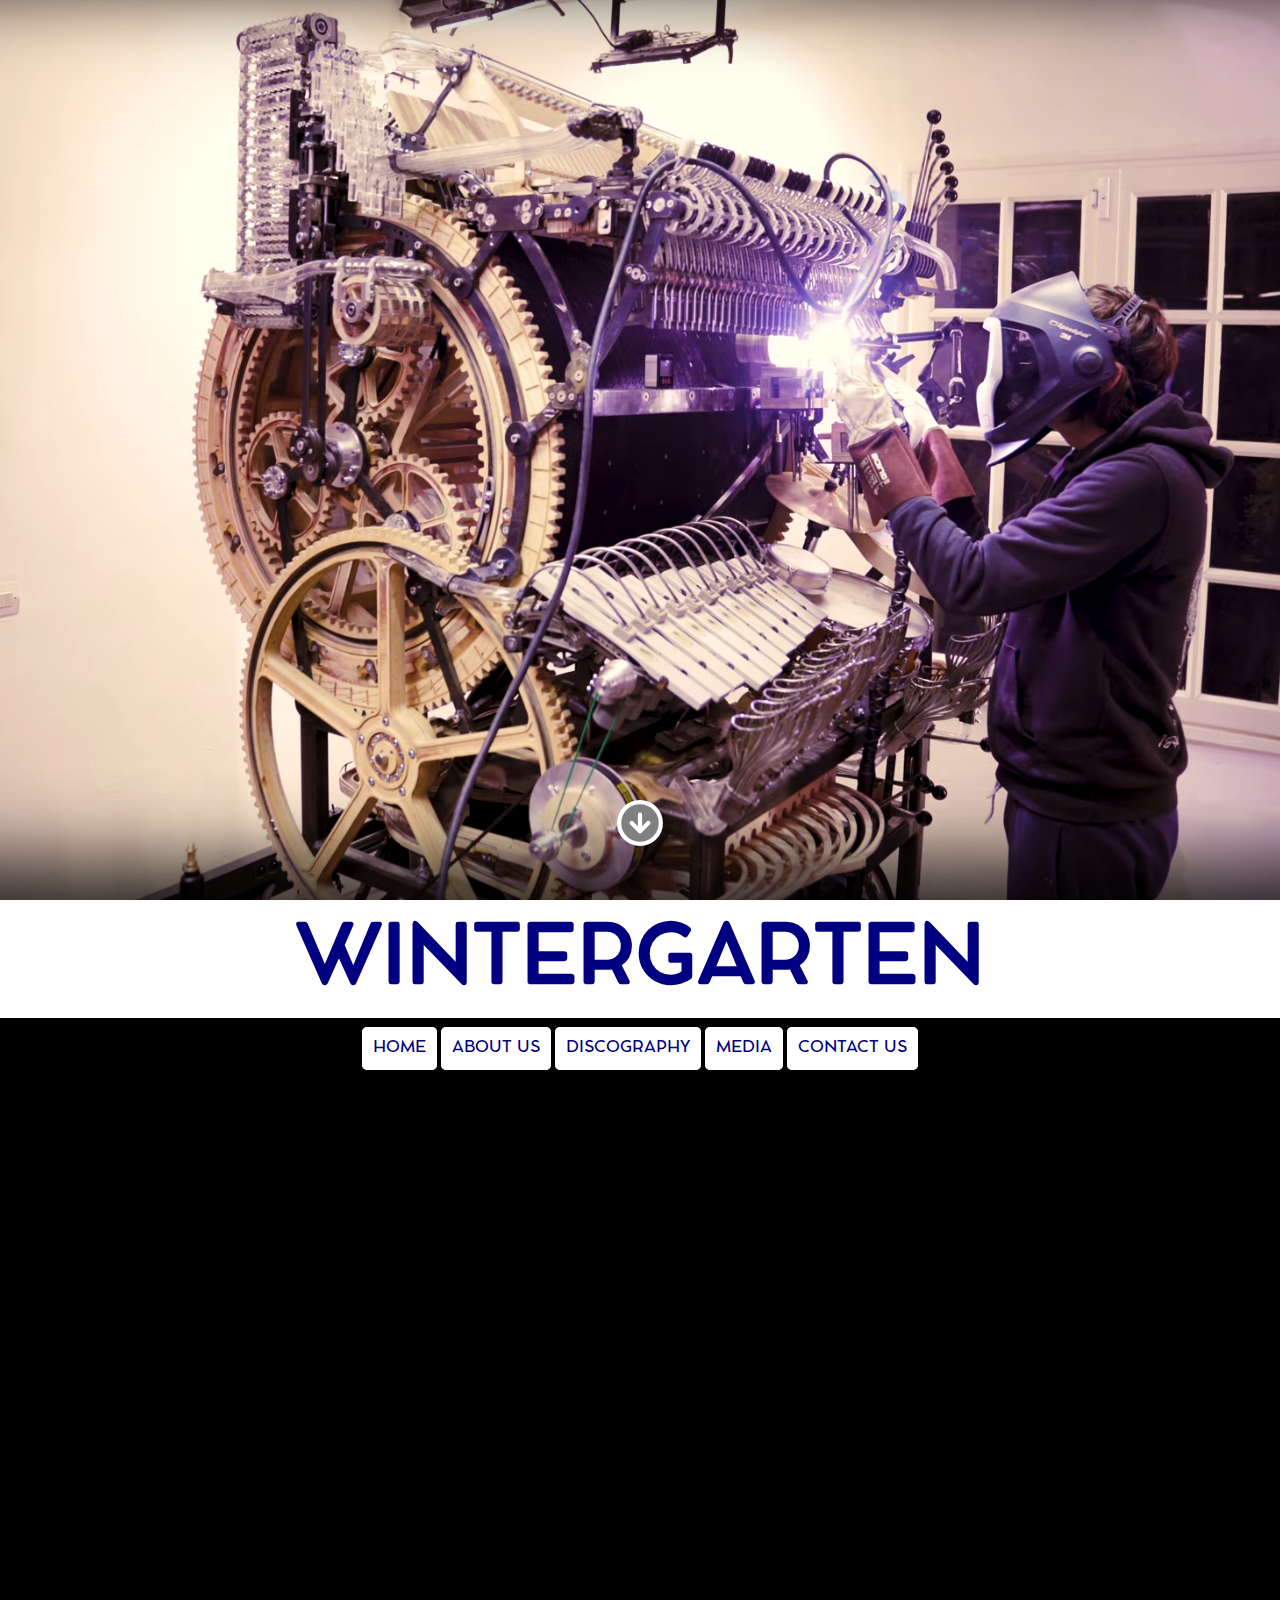
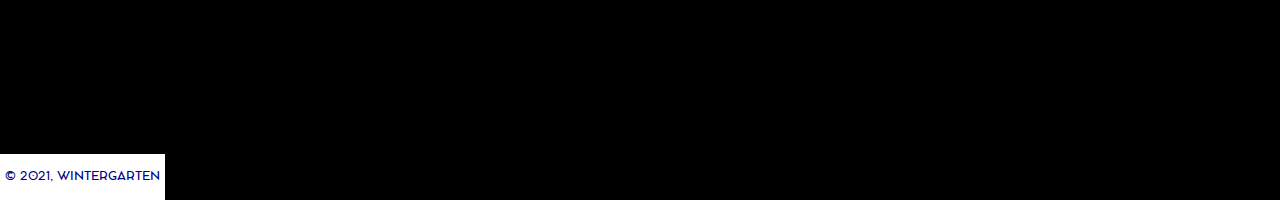
<file: index.html>
<!DOCTYPE html>
    <html lang="en">
    <head>
        <meta charset="UTF-8">
        <meta name="viewport" content="width=device-width, initial-scale=1.0">
        <link rel="stylesheet" href="style.css">
        <title>Wintergarten</title>
    </head>
    <body>
        <div class="background" id="top-background">
            <a id="down-arrow" href="#index-header">
                <svg width="50" height="50" viewBox="0 0 24 24" fill="gray" stroke="white" stroke-width="2" stroke-linecap="round" stroke-linejoin="round" ><circle cx="12" cy="12" r="10"/><polyline points="8 12 12 16 16 12"/><line x1="12" y1="8" x2="12" y2="16"/></svg>
            </a>
        </div>

        <div class="background" id="bottom-background">
            <h1 class="header" id="index-header">WINTERGARTEN</h1>

            <div id="navbar">
                <a href="#top-background">HOME</a>
                <a href="about.html">ABOUT US</a>
                <a href="discography.html">DISCOGRAPHY</a>
                <a href="media.html">MEDIA</a>
                <a href="contact.html">CONTACT US</a>
            </div>
            
            <div id="index-container">
                <div id="index-container-2">
                    <img src="images/sheetMusic.jpg" id="sheet-music" alt="Sheet music book">
        
                    <div id="button-container">
                        <a href="https://wintergatan.creator-spring.com/listing/wintergatan-sheet-music-2020?product=1327" target="_blank">HARDBACK BOOK</a>
                        <a href="https://wintergatan.net/products/wintergatan-sheet-music-collection-paperback-book" target="_blank">PAPERBACK BOOK</a>
                        <a href="https://wintergatan.net/products/wintergatan-sheet-music-e-book" target="_blank">DIGITAL DOWNLOAD</a>
                    </div>
                </div>
            </div>

            <div class="footer">
                <p>
                    © 2021, WINTERGARTEN
                </p>
            </div>
        </div>

        

        <script>
            //I'm sure there is a better way of doing this
            var downArrow = document.getElementById("down-arrow");
            var topBackground = document.getElementById("top-background");
            var advertisement = document.getElementById("index-container-2");

            var scrollTop = 0;
            var brightness = 1;

            window.addEventListener('scroll', function()
            {
                if(window.pageYOffset > scrollTop && brightness > 0.5)
                {
                    brightness = 1 - ((window.pageYOffset) / window.innerHeight);
                    topBackground.style.filter = `brightness(${brightness})`;
                }
                else if(window.pageYOffset < scrollTop && brightness < 1)
                {
                    if(-((window.pageYOffset) / window.innerHeight - 1) > 0.45)
                        brightness = -((window.pageYOffset) / window.innerHeight - 1);

                    topBackground.style.filter = `brightness(${brightness})`;
                }

                scrollTop = window.pageYOffset;


                if(window.pageYOffset < 100)
                    downArrow.style.opacity = 1;
                else 
                    downArrow.style.opacity = 0;

                


                if(window.pageYOffset >= window.innerHeight - 50)
                    advertisement.style.opacity = 1;
                else 
                    advertisement.style.opacity = 0;
            });
        </script>

    </body>
</file>
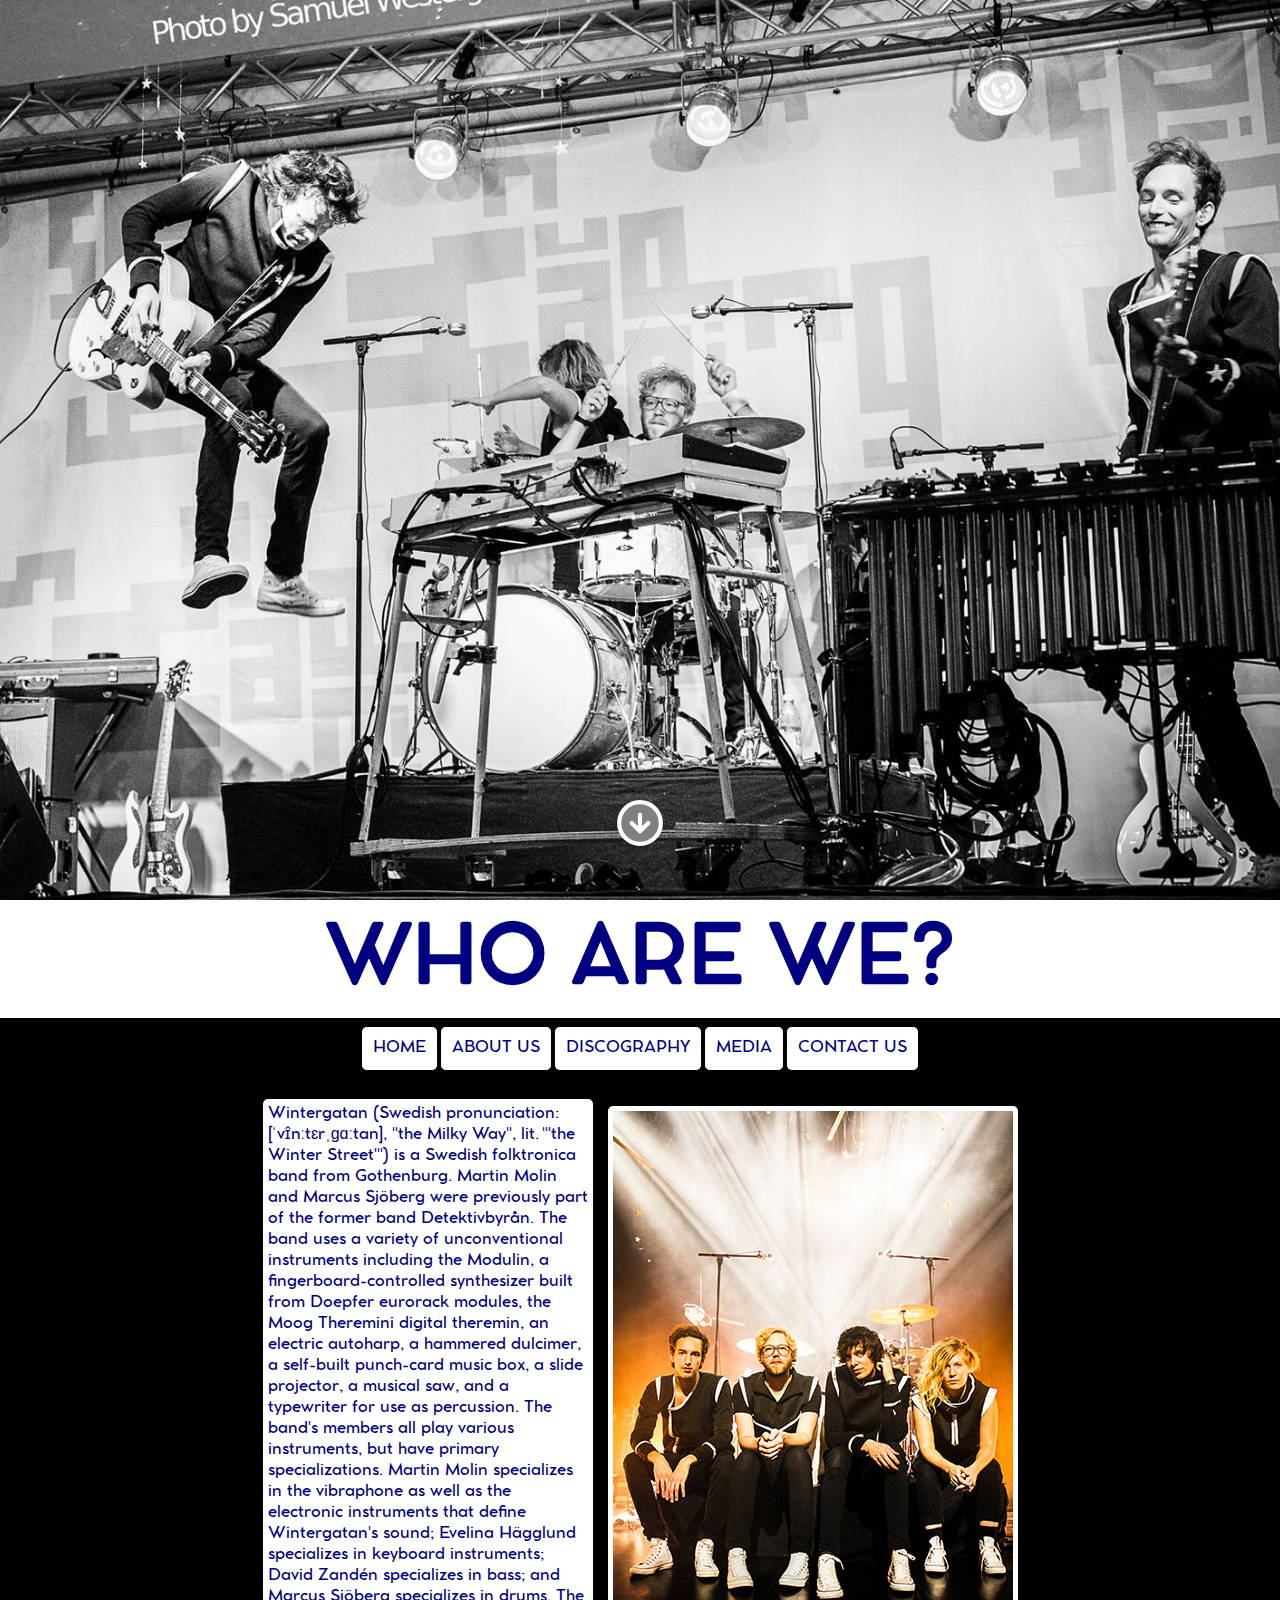
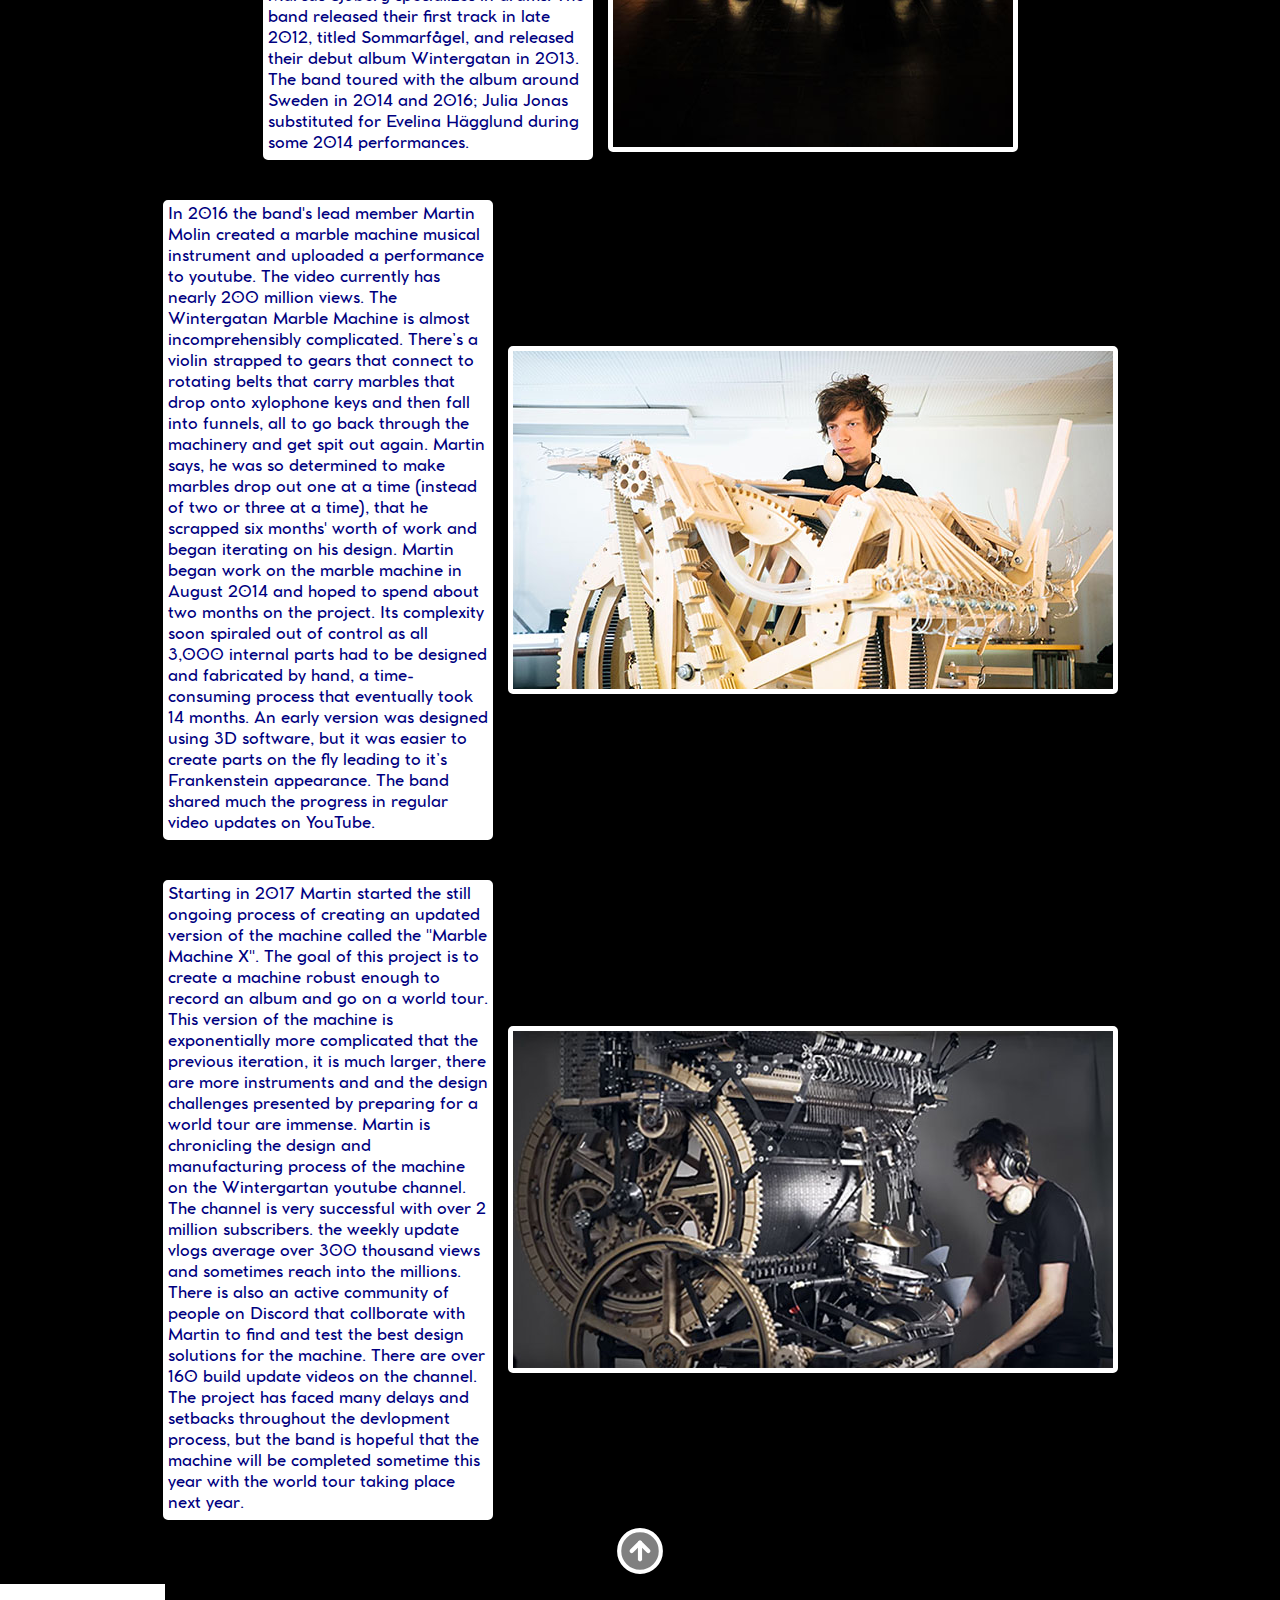
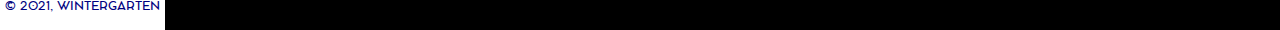
<file: about.html>
<!DOCTYPE html>
    <html lang="en">
    <head>
        <meta charset="UTF-8">
        <meta name="viewport" content="width=device-width, initial-scale=1.0">
        <link rel="stylesheet" href="style.css">
        <title>Wintergarten</title>
    </head>
    <body>
        <div class="background" id="about-background">
            <a id="down-arrow" href="#about-header">
                <svg width="50" height="50" viewBox="0 0 24 24" fill="gray" stroke="white" stroke-width="2" stroke-linecap="round" stroke-linejoin="round" ><circle cx="12" cy="12" r="10"/><polyline points="8 12 12 16 16 12"/><line x1="12" y1="8" x2="12" y2="16"/></svg>
            </a>
        </div>

        <div class="background" id="about-content">
            <h1 class="header" id="about-header">WHO ARE WE?</h1>

            <div id="navbar">
                <a href="index.html">HOME</a>
                <a href="#about-background">ABOUT US</a>
                <a href="discography.html">DISCOGRAPHY</a>
                <a href="media.html">MEDIA</a>
                <a href="contact.html">CONTACT US</a>
            </div>


            <div class="about-content-block">
                <p class="description">
                    Wintergatan (Swedish pronunciation: [ˈvɪ̂nːtɛrˌɡɑːtan], "the Milky Way", lit. '"the Winter Street"') is a Swedish folktronica band from Gothenburg. Martin Molin and Marcus Sjöberg were previously part of the former band Detektivbyrån. The band uses a variety of unconventional instruments including the Modulin, a fingerboard-controlled synthesizer built from Doepfer eurorack modules, the Moog Theremini digital theremin, an electric autoharp, a hammered dulcimer, a self-built punch-card music box, a slide projector, a musical saw, and a typewriter for use as percussion.
    
                    The band's members all play various instruments, but have primary specializations. Martin Molin specializes in the vibraphone as well as the electronic instruments that define Wintergatan's sound; Evelina Hägglund specializes in keyboard instruments; David Zandén specializes in bass; and Marcus Sjöberg specializes in drums.
    
                    The band released their first track in late 2012, titled Sommarfågel, and released their debut album Wintergatan in 2013. The band toured with the album around Sweden in 2014 and 2016; Julia Jonas substituted for Evelina Hägglund during some 2014 performances.
                </p>
    
                <img src="images/bandCloseUp.jpg" alt="A close of picture of the band members">
            </div>

            <div class="about-content-block">
                <p class="description">
                    In 2016 the band's lead member Martin Molin created a marble machine musical instrument and uploaded a performance to youtube. The video currently has nearly 200 million views. 

                    The Wintergatan Marble Machine is almost incomprehensibly complicated. There’s a violin strapped to gears that connect to rotating belts that carry marbles that drop onto xylophone keys and then fall into funnels, all to go back through the machinery and get spit out again. Martin says, he was so determined to make marbles drop out one at a time (instead of two or three at a time), that he scrapped six months' worth of work and began iterating on his design.

                    Martin began work on the marble machine in August 2014 and hoped to spend about two months on the project. Its complexity soon spiraled out of control as all 3,000 internal parts had to be designed and fabricated by hand, a time-consuming process that eventually took 14 months. An early version was designed using 3D software, but it was easier to create parts on the fly leading to it’s Frankenstein appearance. The band shared much the progress in regular video updates on YouTube.
                </p>
    
                <img src="images/martinAndMachine.jpg" alt="Martin Molin pictured next to his marble machine">
            </div>

            <div class="about-content-block">
                <p class="description">
                    Starting in 2017 Martin started the still ongoing process of creating an updated version of the machine called the "Marble Machine X". 
                    The goal of this project is to create a machine robust enough to record an album and go on a world tour. 
                    This version of the machine is exponentially more complicated that the previous iteration, it is much larger, there are more instruments and and the design challenges presented by preparing for a world tour are immense.
                    Martin is chronicling the design and manufacturing process of the machine on the Wintergartan youtube channel. 
                    The channel is very successful with over 2 million subscribers. the weekly update vlogs average over 300 thousand views and sometimes reach into the millions. 
                    There is also an active community of people on Discord that collborate with Martin to find and test the best design solutions for the machine.
                    There are over 160 build update videos on the channel.
                    The project has faced many delays and setbacks throughout the devlopment process, but the band is hopeful that the machine will be completed sometime this year with the world tour taking place next year.
                </p>
    
                <img src="images/mmx.jpg" alt="Martin Molin pictured next to his new marble machine">

                <a id="up-arrow" href="#about-header">
                    <svg xmlns="http://www.w3.org/2000/svg" width="50" height="50" viewBox="0 0 24 24" fill="gray" stroke="white" stroke-width="2" stroke-linecap="round" stroke-linejoin="round" class="feather feather-arrow-up-circle"><circle cx="12" cy="12" r="10"/><polyline points="16 12 12 8 8 12"/><line x1="12" y1="16" x2="12" y2="8"/></svg>
                </a>
            </div>
            
            <div class="footer">
                <p>
                    © 2021, WINTERGARTEN
                </p>
            </div>
        </div>
        

        <script>
            //I'm sure there is a better way of doing this
            var downArrow = document.getElementById("down-arrow");
            var topBackground = document.getElementById("about-background");

            var scrollTop = 0;
            var brightness = 1;

            window.addEventListener('scroll', function(){
                

                if(window.pageYOffset > scrollTop && brightness > 0.5)
                {
                   
                    brightness = 1 - ((window.pageYOffset) / window.innerHeight);
                    topBackground.style.filter = `brightness(${brightness})`;
                }
                else if(window.pageYOffset < scrollTop && brightness < 1)
                {
                    if(-((window.pageYOffset) / window.innerHeight - 1) > 0.45)
                        brightness = -((window.pageYOffset) / window.innerHeight - 1);

                    topBackground.style.filter = `brightness(${brightness})`;
                }

                scrollTop = window.pageYOffset;


                if(window.pageYOffset < 100)
                    downArrow.style.opacity = 1;
                else 
                    downArrow.style.opacity = 0;
            });
        </script>
    </body>
</html>
</file>
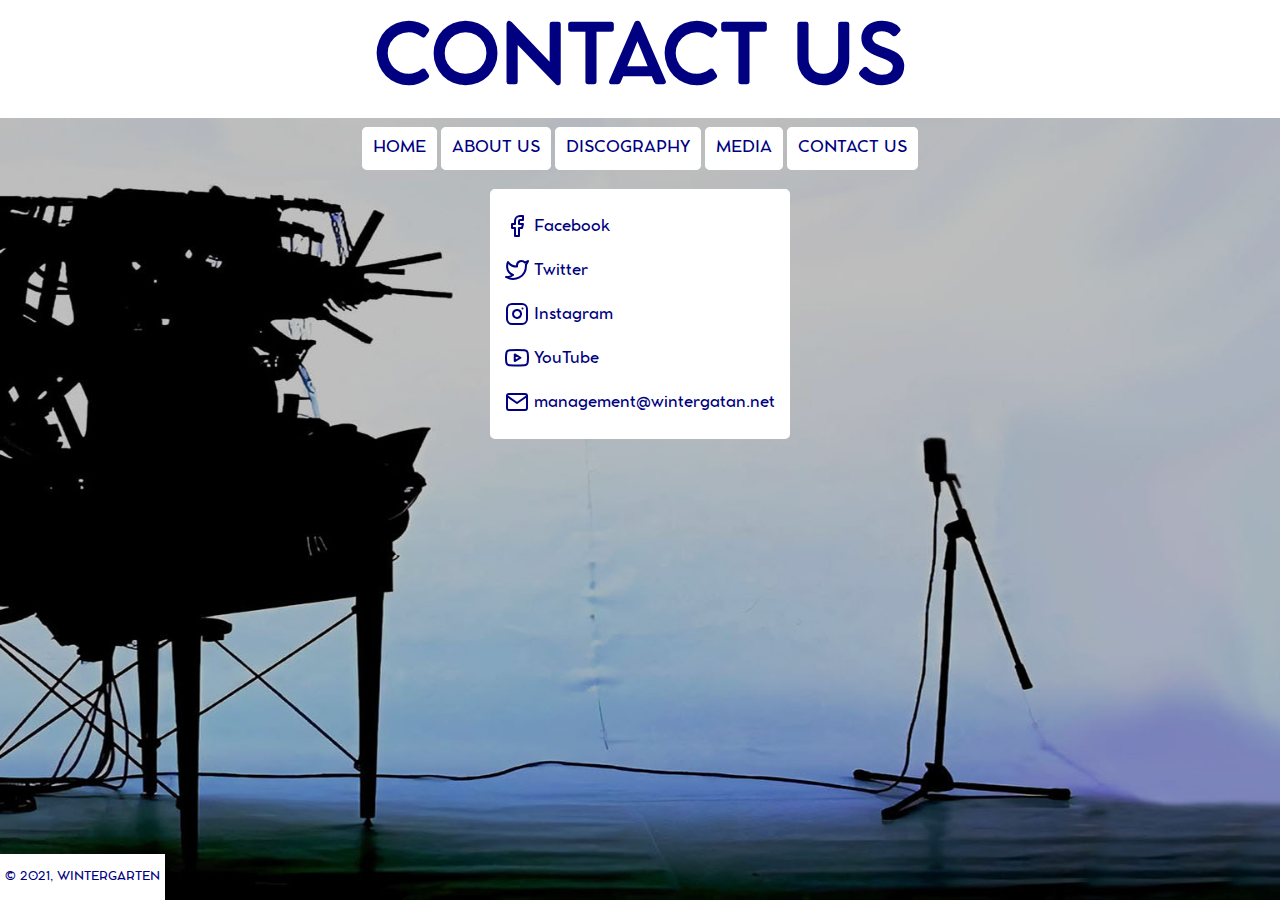
<file: contact.html>
<!DOCTYPE html>
    <html lang="en">
    <head>
        <meta charset="UTF-8">
        <meta name="viewport" content="width=device-width, initial-scale=1.0">
        <link rel="stylesheet" href="style.css">
        <title>Wintergarten</title>
    </head>
    <body>
        <div class="background" id="contact-background">
            <h1 class="header" id="contact-header">CONTACT US</h1>
            
            <div id="navbar">
                <a href="index.html">HOME</a>
                <a href="about.html">ABOUT US</a>
                <a href="discography.html">DISCOGRAPHY</a>
                <a href="media.html">MEDIA</a>
                <a href="contact.html">CONTACT US</a>
            </div>

            <div id="contact-content-block">
                <div id="contact-container">
                        <a href="https://www.facebook.com/wintergatan/" target="_blank"><svg xmlns="http://www.w3.org/2000/svg" width="24" height="24" viewBox="0 0 24 24" fill="none" stroke="currentColor" stroke-width="2" stroke-linecap="round" stroke-linejoin="round" class="feather feather-facebook"><path d="M18 2h-3a5 5 0 0 0-5 5v3H7v4h3v8h4v-8h3l1-4h-4V7a1 1 0 0 1 1-1h3z"/></svg>Facebook </a>

                        <a href="https://twitter.com/wintergatan" target="_blank"><svg xmlns="http://www.w3.org/2000/svg" width="24" height="24" viewBox="0 0 24 24" fill="none" stroke="currentColor" stroke-width="2" stroke-linecap="round" stroke-linejoin="round" class="feather feather-twitter"><path d="M23 3a10.9 10.9 0 0 1-3.14 1.53 4.48 4.48 0 0 0-7.86 3v1A10.66 10.66 0 0 1 3 4s-4 9 5 13a11.64 11.64 0 0 1-7 2c9 5 20 0 20-11.5a4.5 4.5 0 0 0-.08-.83A7.72 7.72 0 0 0 23 3z"/></svg>Twitter </a>

                        <a href="https://www.instagram.com/wintergatan2000" target="_blank"><svg xmlns="http://www.w3.org/2000/svg" width="24" height="24" viewBox="0 0 24 24" fill="none" stroke="currentColor" stroke-width="2" stroke-linecap="round" stroke-linejoin="round" class="feather feather-instagram"><rect x="2" y="2" width="20" height="20" rx="5" ry="5"/><path d="M16 11.37A4 4 0 1 1 12.63 8 4 4 0 0 1 16 11.37z"/><line x1="17.5" y1="6.5" x2="17.51" y2="6.5"/></svg>Instagram </a>

                        <a href="https://www.youtube.com/channel/UCcXhhVwCT6_WqjkEniejRJQ" target="_blank"><svg xmlns="http://www.w3.org/2000/svg" width="24" height="24" viewBox="0 0 24 24" fill="none" stroke="currentColor" stroke-width="2" stroke-linecap="round" stroke-linejoin="round" class="feather feather-youtube"><path d="M22.54 6.42a2.78 2.78 0 0 0-1.94-2C18.88 4 12 4 12 4s-6.88 0-8.6.46a2.78 2.78 0 0 0-1.94 2A29 29 0 0 0 1 11.75a29 29 0 0 0 .46 5.33A2.78 2.78 0 0 0 3.4 19c1.72.46 8.6.46 8.6.46s6.88 0 8.6-.46a2.78 2.78 0 0 0 1.94-2 29 29 0 0 0 .46-5.25 29 29 0 0 0-.46-5.33z"/><polygon points="9.75 15.02 15.5 11.75 9.75 8.48 9.75 15.02"/></svg> YouTube </a>

                        <a><svg xmlns="http://www.w3.org/2000/svg" width="24" height="24" viewBox="0 0 24 24" fill="none" stroke="currentColor" stroke-width="2" stroke-linecap="round" stroke-linejoin="round" class="feather feather-mail"><path d="M4 4h16c1.1 0 2 .9 2 2v12c0 1.1-.9 2-2 2H4c-1.1 0-2-.9-2-2V6c0-1.1.9-2 2-2z"/><polyline points="22,6 12,13 2,6"/></svg> management@wintergatan.net </a>
                </div>
            </div>

            <div class="footer">
                <p>
                    © 2021, WINTERGARTEN
                </p>
            </div>
        </div>
    </body>
</file>
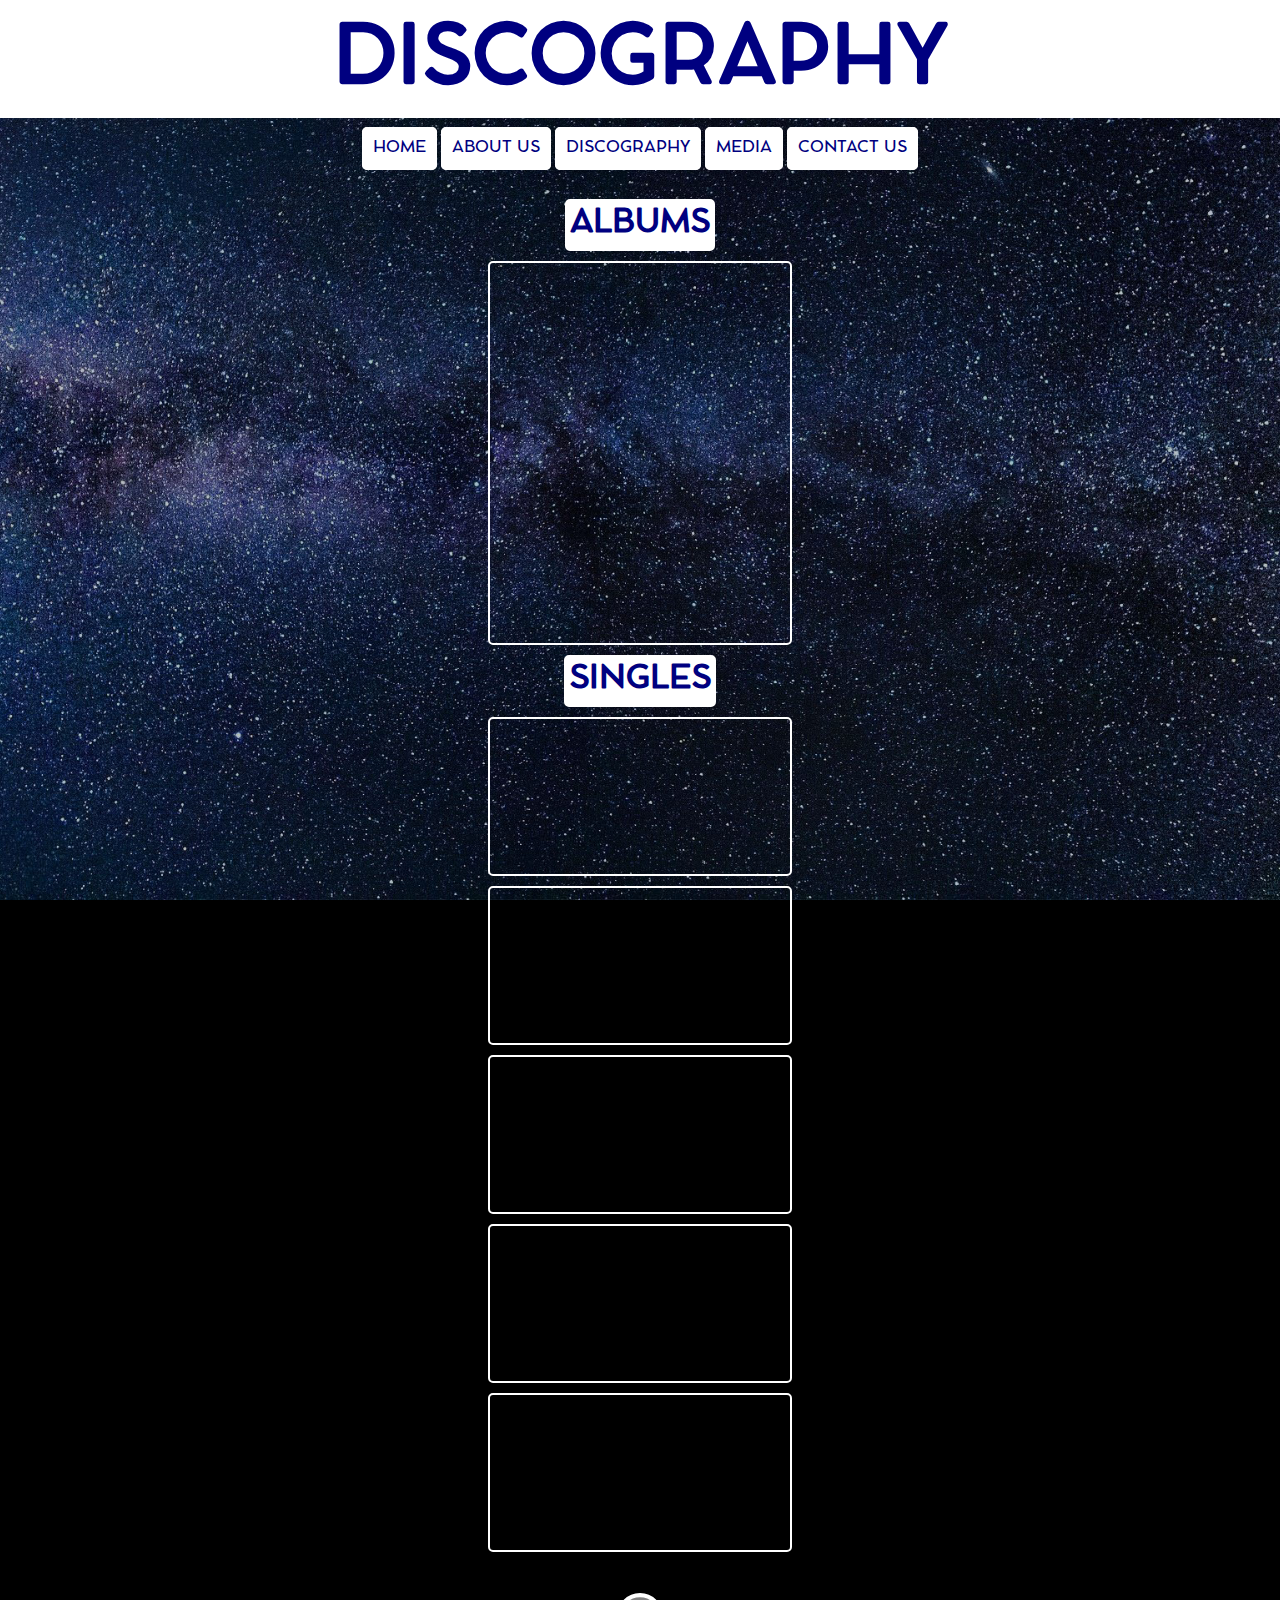
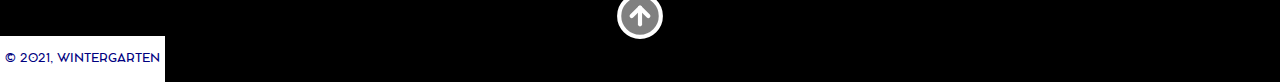
<file: discography.html>
<!DOCTYPE html>
    <html lang="en">
    <head>
        <meta charset="UTF-8">
        <meta name="viewport" content="width=device-width, initial-scale=1.0">
        <link rel="stylesheet" href="style.css">
        <title>Wintergarten</title>
    </head>
    <body>
        <div class="background" id="discography-background">
            <h1 class="header" id="discography-header">DISCOGRAPHY</h1>

            <div id="navbar">
                <a href="index.html">HOME</a>
                <a href="about.html">ABOUT US</a>
                <a href="discography.html">DISCOGRAPHY</a>
                <a href="media.html">MEDIA</a>
                <a href="contact.html">CONTACT US</a>
            </div>


            <div id="discography-container">
                <div id="discography-content-block">
                    <h1 class="discography-header">ALBUMS</h1>
                    <iframe src="https://open.spotify.com/embed/album/0KpbveEsQtdGmHnVzcLVlc" width="300" height="380" frameborder="0" allowtransparency="true" allow="encrypted-media"></iframe>
    
                    <h1 class="discography-header">SINGLES</h1>
                    <iframe src="https://open.spotify.com/embed/album/2fIpqTNGuZ2P87qkCzG8Kf" width="300" height="155" frameborder="0" allowtransparency="true" allow="encrypted-media"></iframe>
    
                    <iframe src="https://open.spotify.com/embed/album/3excudslm4vbxE62RYw6W7" width="300" height="155" frameborder="0" allowtransparency="true" allow="encrypted-media"></iframe>
    
                    <iframe src="https://open.spotify.com/embed/album/0bGvU103VSmmvwtSsbmxKc" width="300" height="155" frameborder="0" allowtransparency="true" allow="encrypted-media"></iframe>
    
                    <iframe src="https://open.spotify.com/embed/album/04xKpqTduiWJ8VT8a43biJ" width="300" height="155" frameborder="0" allowtransparency="true" allow="encrypted-media"></iframe>
    
                    <iframe src="https://open.spotify.com/embed/album/0CrwFnyxMhlt7s5b6Qx0xu" width="300" height="155" frameborder="0" allowtransparency="true" allow="encrypted-media"></iframe>
                </div>
            </div>

            <a id="up-arrow" href="#discography-header">
                <svg xmlns="http://www.w3.org/2000/svg" width="50" height="50" viewBox="0 0 24 24" fill="gray" stroke="white" stroke-width="2" stroke-linecap="round" stroke-linejoin="round" class="feather feather-arrow-up-circle"><circle cx="12" cy="12" r="10"/><polyline points="16 12 12 8 8 12"/><line x1="12" y1="16" x2="12" y2="8"/></svg>
            </a>

            <div class="footer">
                <p>
                    © 2021, WINTERGARTEN
                </p>
            </div>
        </div>
    </body>
</file>
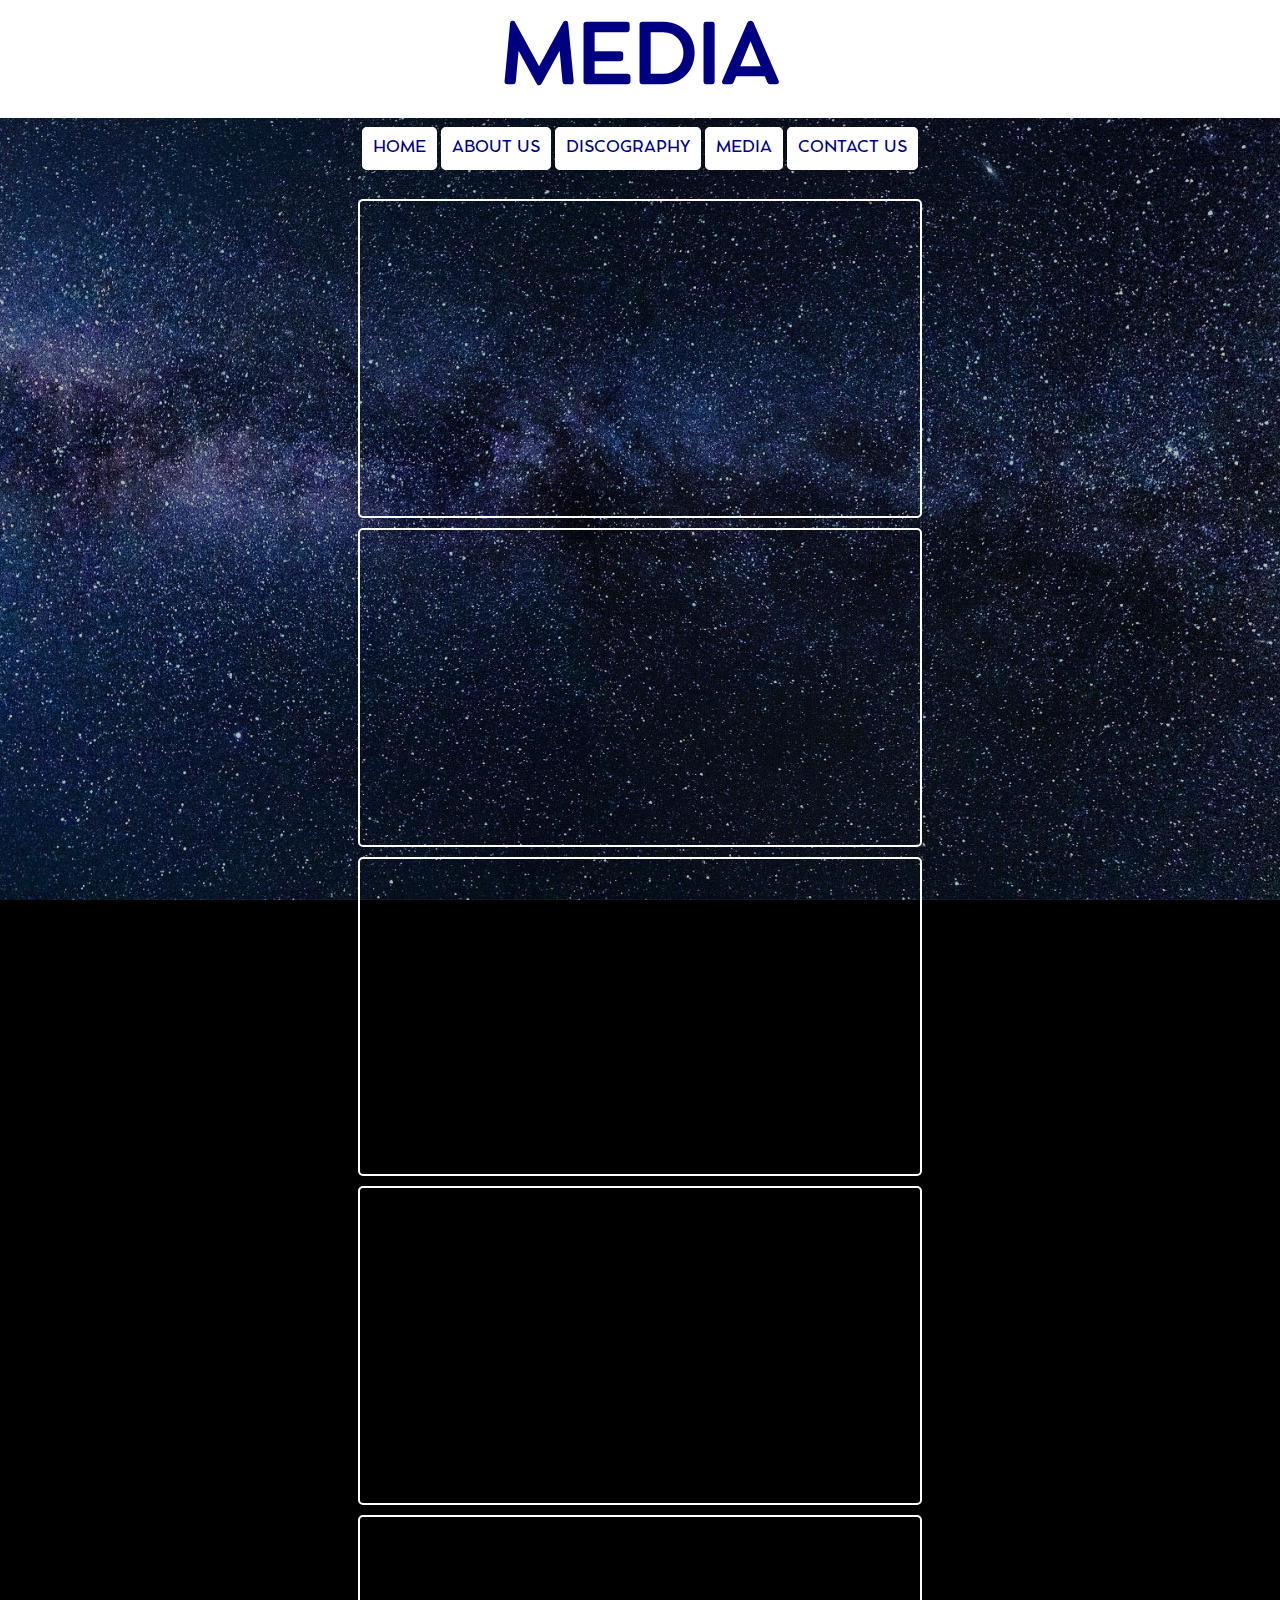
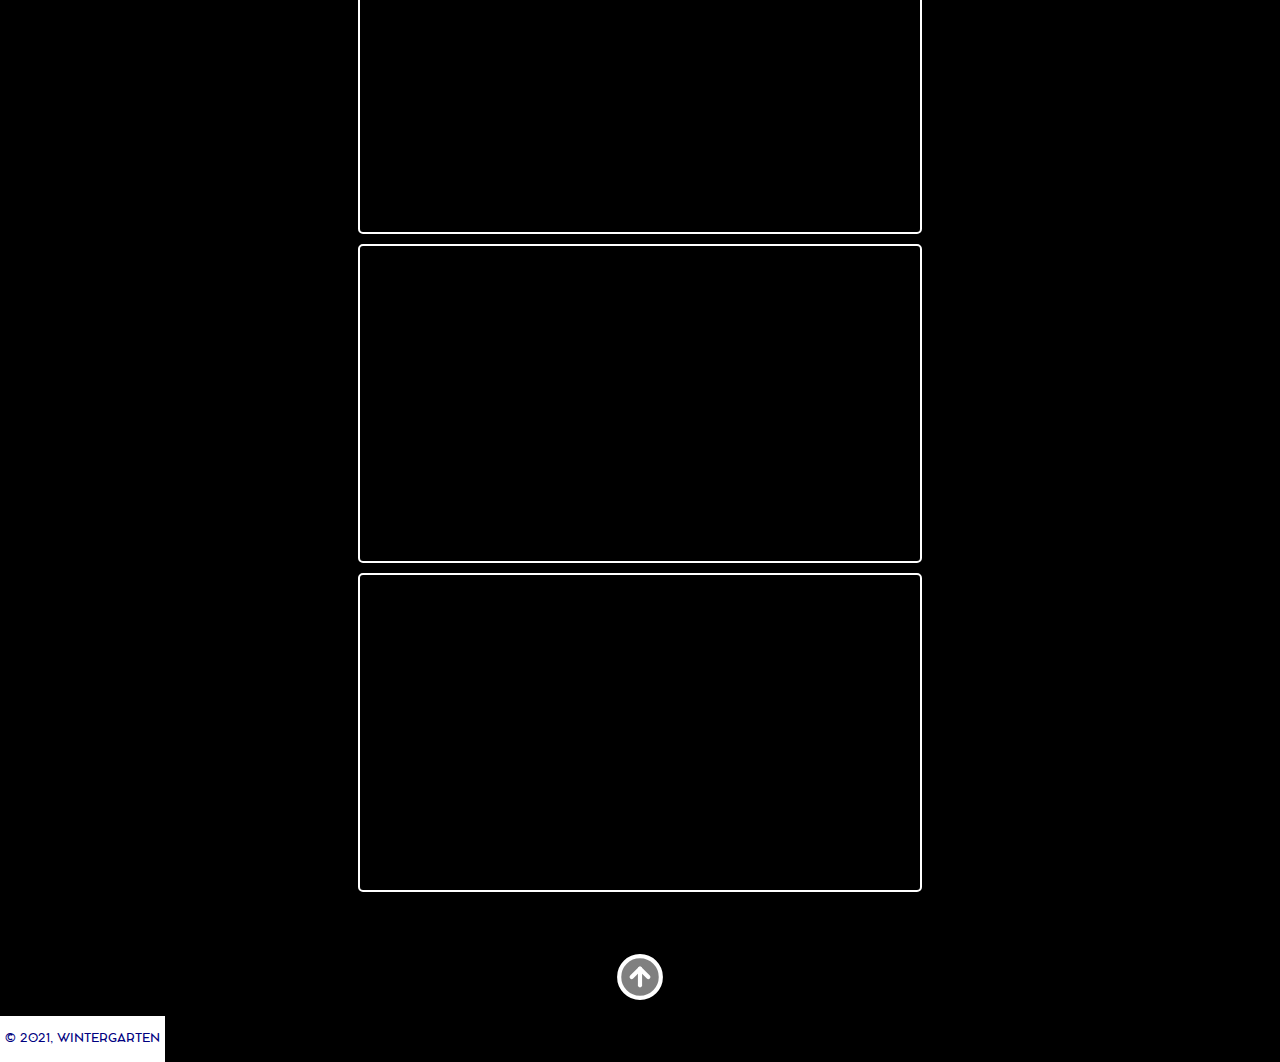
<file: media.html>
<!DOCTYPE html>
    <html lang="en">
    <head>
        <meta charset="UTF-8">
        <meta name="viewport" content="width=device-width, initial-scale=1.0">
        <link rel="stylesheet" href="style.css">
        <title>Wintergarten</title>
    </head>
    <body>
        <div class="background" id="media-background">
            <h1 class="header" id="media-header">MEDIA</h1>
            
            <div id="navbar">
                <a href="index.html">HOME</a>
                <a href="about.html">ABOUT US</a>
                <a href="discography.html">DISCOGRAPHY</a>
                <a href="media.html">MEDIA</a>
                <a href="contact.html">CONTACT US</a>
            </div>

            <div id="media-content-block">
                <div id="media-container">
                    <iframe width="560" height="315" src="https://www.youtube.com/embed/IvUU8joBb1Q" title="YouTube video player" frameborder="0" allow="accelerometer; autoplay; clipboard-write; encrypted-media; gyroscope; picture-in-picture" allowfullscreen></iframe>

                    <iframe width="560" height="315" src="https://www.youtube.com/embed/uog48viZUbM" title="YouTube video player" frameborder="0" allow="accelerometer; autoplay; clipboard-write; encrypted-media; gyroscope; picture-in-picture" allowfullscreen></iframe>

                    <iframe width="560" height="315" src="https://www.youtube.com/embed/C8qyVURtSZc" title="YouTube video player" frameborder="0" allow="accelerometer; autoplay; clipboard-write; encrypted-media; gyroscope; picture-in-picture" allowfullscreen></iframe>

                    <iframe width="560" height="315" src="https://www.youtube.com/embed/mFfe4ZRQOH8" title="YouTube video player" frameborder="0" allow="accelerometer; autoplay; clipboard-write; encrypted-media; gyroscope; picture-in-picture" allowfullscreen></iframe>

                    <iframe width="560" height="315" src="https://www.youtube.com/embed/MUdWeBYe3GY" title="YouTube video player" frameborder="0" allow="accelerometer; autoplay; clipboard-write; encrypted-media; gyroscope; picture-in-picture" allowfullscreen></iframe>

                    <iframe width="560" height="315" src="https://www.youtube.com/embed/SBK2AF-NdVA" title="YouTube video player" frameborder="0" allow="accelerometer; autoplay; clipboard-write; encrypted-media; gyroscope; picture-in-picture" allowfullscreen></iframe>

                    <iframe width="560" height="315" src="https://www.youtube.com/embed/mf3bhAayHaw" title="YouTube video player" frameborder="0" allow="accelerometer; autoplay; clipboard-write; encrypted-media; gyroscope; picture-in-picture" allowfullscreen></iframe>
                </div>  
            </div>

            <a id="up-arrow" href="#media-header">
                <svg xmlns="http://www.w3.org/2000/svg" width="50" height="50" viewBox="0 0 24 24" fill="gray" stroke="white" stroke-width="2" stroke-linecap="round" stroke-linejoin="round" class="feather feather-arrow-up-circle"><circle cx="12" cy="12" r="10"/><polyline points="16 12 12 8 8 12"/><line x1="12" y1="16" x2="12" y2="8"/></svg>
            </a>
        
            <div class="footer">
                <p>
                    © 2021, WINTERGARTEN
                </p>
            </div>
        </div>
    </body>
</file>
<file: style.css>
@font-face {font-family: Cocomat; src: url('images/FontsFree-Net-cocomat-pro-medium.ttf');}

* {
    margin: 0;
    padding: 0;
}

body, html {
    height: 100%;
}

html {
    scroll-behavior: smooth;
}

body {
    background-color: black;
}

p {
    color: navy;
    font-family: Cocomat, Arial, Helvetica, sans-serif;
    background-color: white;
}

iframe {
    border: 2px solid white;
    border-radius: 5px;
    margin-top: 10px;
}

img {
    border: 5px solid white;
    border-radius: 5px;
}

a {
    color: navy;
    text-decoration: none;
    font-family: Cocomat, Arial, Helvetica, sans-serif;
}

a:hover {
    color: maroon;
}

a svg {
    margin-right: 5px;
}

#navbar a {
    padding: 10px;
    background-color: white;
    
    border: 1px solid white;
    border-radius: 5px;
}

#contact-container a, p {
    display: flex;
    align-items: flex-end;
   
    margin-top: 10px;
    margin-bottom: 10px;
}

#button-container a {
    background-color: white;
    
    padding: 5px;
    margin-top: 5px;

    border: 2px solid white;
    border-radius: 5px;
}

h1 {
    background-color: white;
    color: navy;
    font-family: Cocomat, Arial, Helvetica, sans-serif;
}

.header {
    text-align: center;
    font-size: 5em;
    padding-top: 1%;
}

.discography-header {
    border: 5px solid white;
    border-radius: 5px;
    margin-top: 10px;
}

#index-container {
    display: flex;
    justify-content: center;
}

#index-container-2 {
    display: flex;
    flex-direction: column;

    opacity: 0;
    transition: opacity 1s;
}

#button-container {
    display: flex;
    justify-content: space-evenly;
}

.background {
    width: 100%;

    background-attachment: fixed;
    background-position: center;
    background-repeat: no-repeat;
    background-size: cover;

    transition: filter 0.35s;
    position: relative;

    animation-name: fadein;
    animation-duration: 2.5s;
}

.footer {
    position: absolute;
    padding: 5px;
    bottom: 0%;
    background-color: white;
    font-size: 0.75em;
}

.about-content-block{
    display: flex;
    justify-content: center;
    align-items: center;
    margin-top: 20px;
}


.description {
    width: 25%;
    margin-right: 15px;
    border: 5px solid white;
    border-radius: 5px;
}


#top-background {
    height: 100%;
    background-image: url("images/homePageBackground.png");
}

#bottom-background {
    height: 100%;
    background-image: url("images/homePageBackgroundDarkened.png");
}

#down-arrow {
    position: absolute;
    left: 50%;
    bottom: 5%;
    margin-left: -25px; 
    transition: opacity 0.5s;
}

#up-arrow {
    position: absolute;
    left: 50%;
    bottom: 2%;
    margin-left: -25px; 
    transition: opacity 0.5s;
}

#navbar {
    text-align: center;
    margin-top: 20px;
    margin-bottom: 30px;
}

#about-background {
    background-image: url("images/bandOnStage.png");
    height: 100%;
}

#about-content {
    background-image: url("images/stars.jpg");
    padding-bottom: 100px;
}

#discography-background {
    background-image: url("images/stars2.jpg");
    padding-bottom: 130px;
}

#media-background {
    background-image: url("images/stars2.jpg");
    padding-bottom: 170px;
}

#contact-background {
    background-image: url("images/machineSilhouette.jpg");
    height: 100%;
}

#discography-container {
    display: flex;
    justify-content: center;
}

#discography-content-block {
    display: flex;
    align-items: center;
    flex-direction: column;
    justify-content: center;
}

#contact-container {
    display: flex;
    flex-direction: column;

    padding: 10px;
    background-color: white;
    border: 5px solid white;
    border-radius: 5px;
}

#contact-content-block {
    display: flex;
    justify-content: center;
}

#media-container {
    display: flex;
    flex-direction: column;
}

#media-content-block {
    display: flex;
    justify-content: center;
}

#sheet-music {
    margin-top: 10px;
}

@keyframes fadein {
    from{opacity: 0}
    to{opacity: 1}
}

img[src="https://cdn.000webhost.com/000webhost/logo/footer-powered-by-000webhost-white2.png"] {
	display: none;
}
</file>
